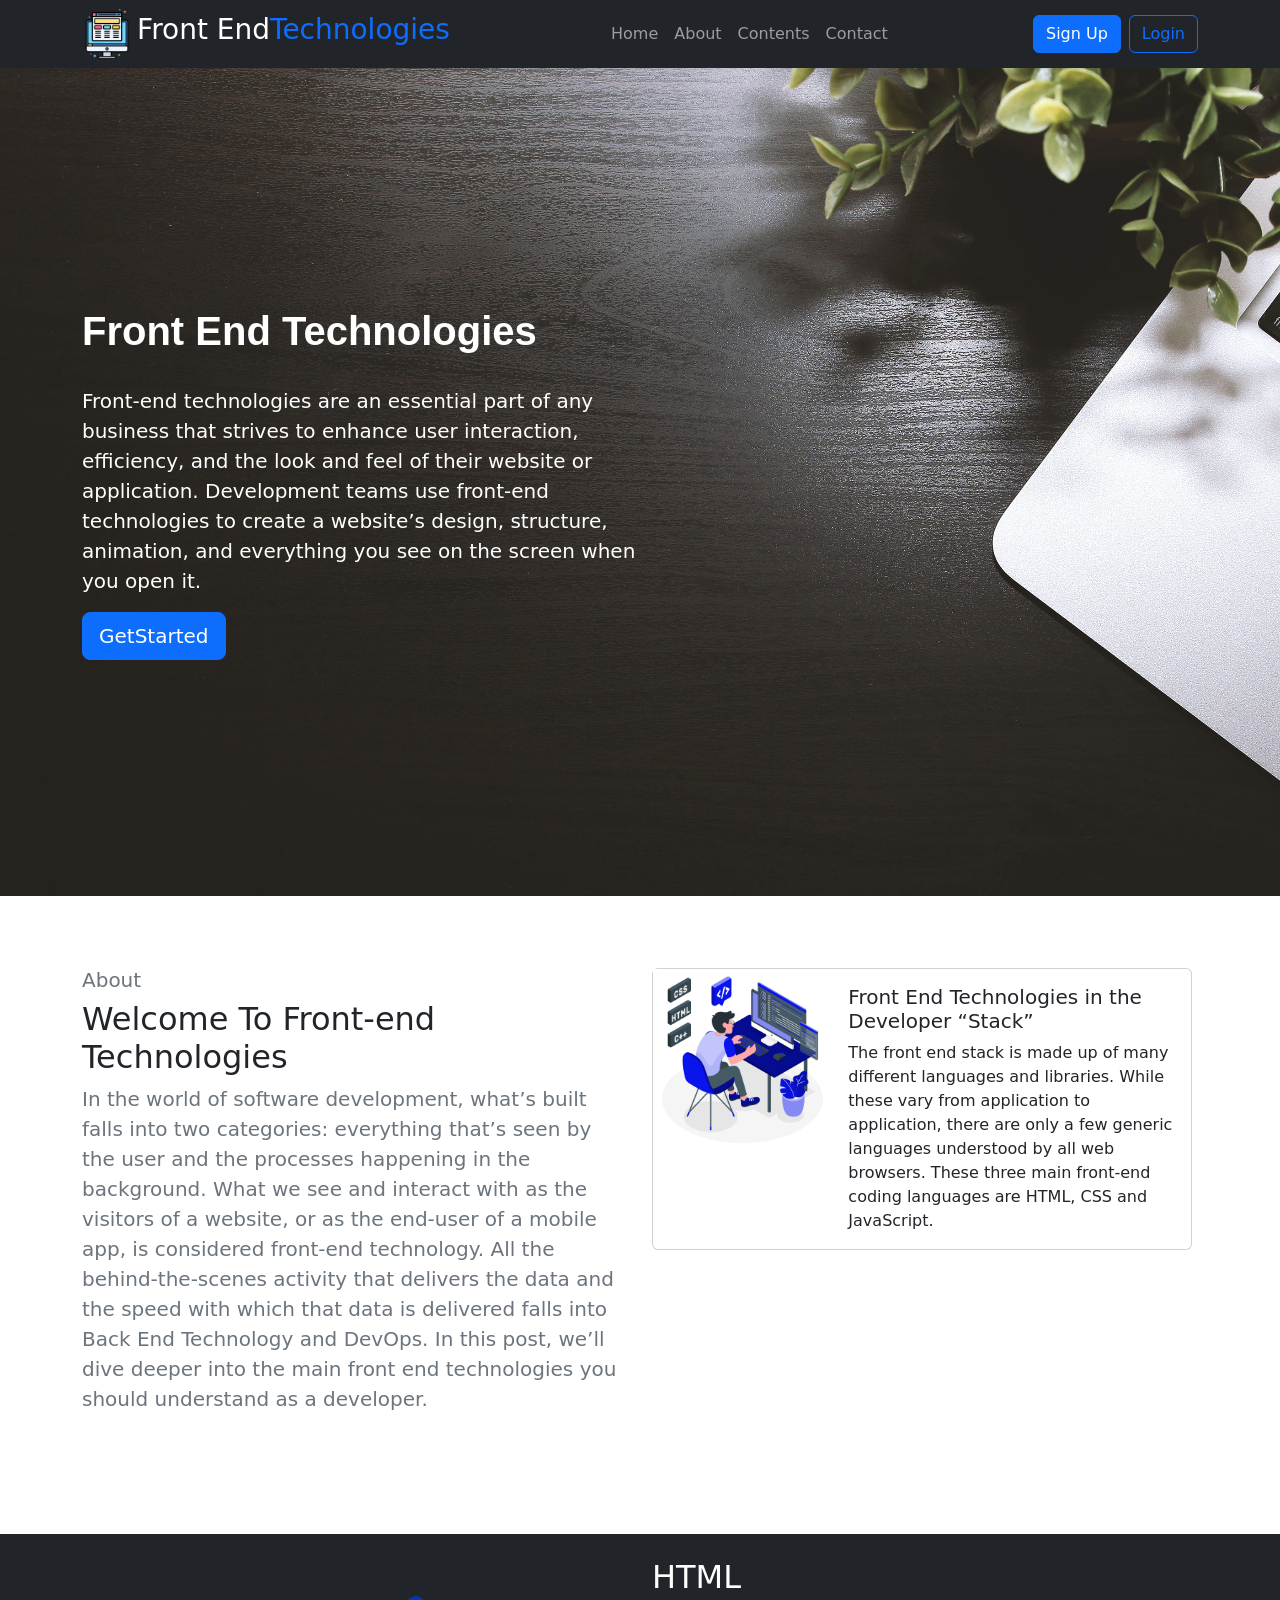
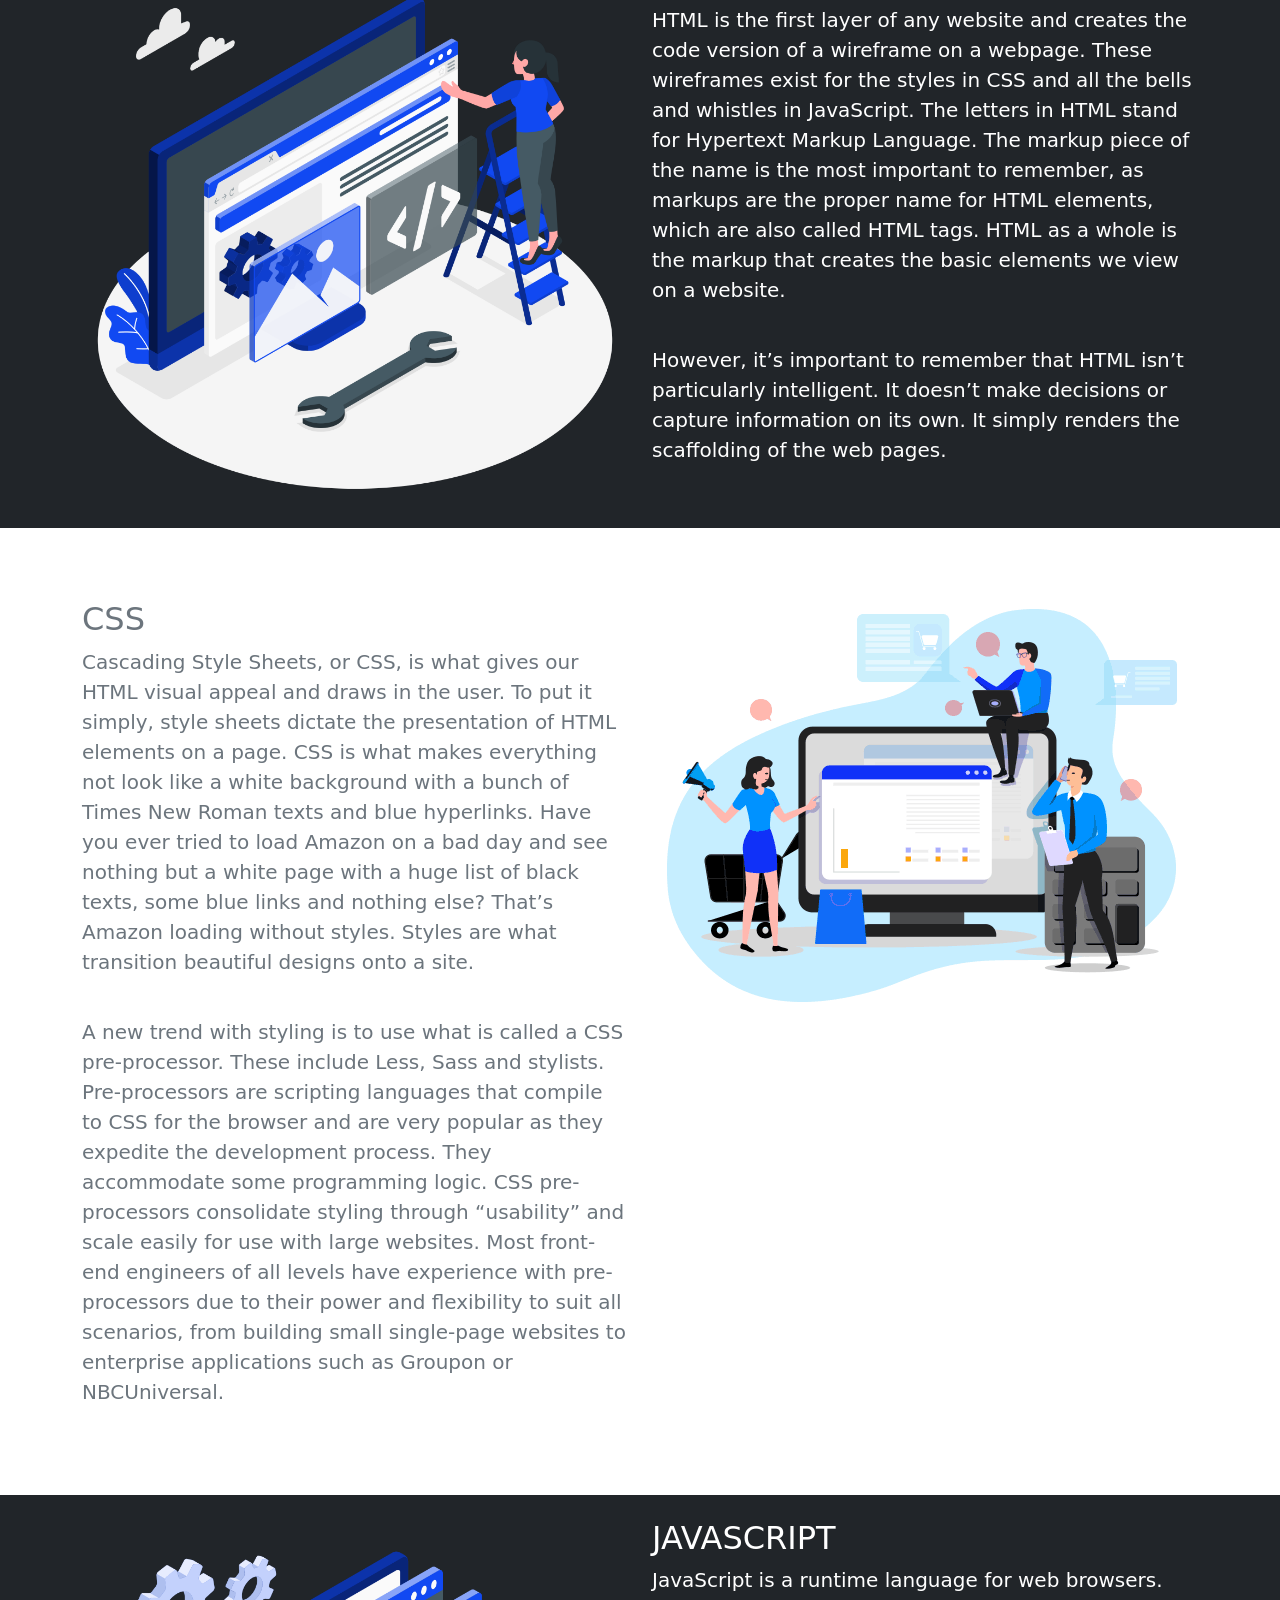
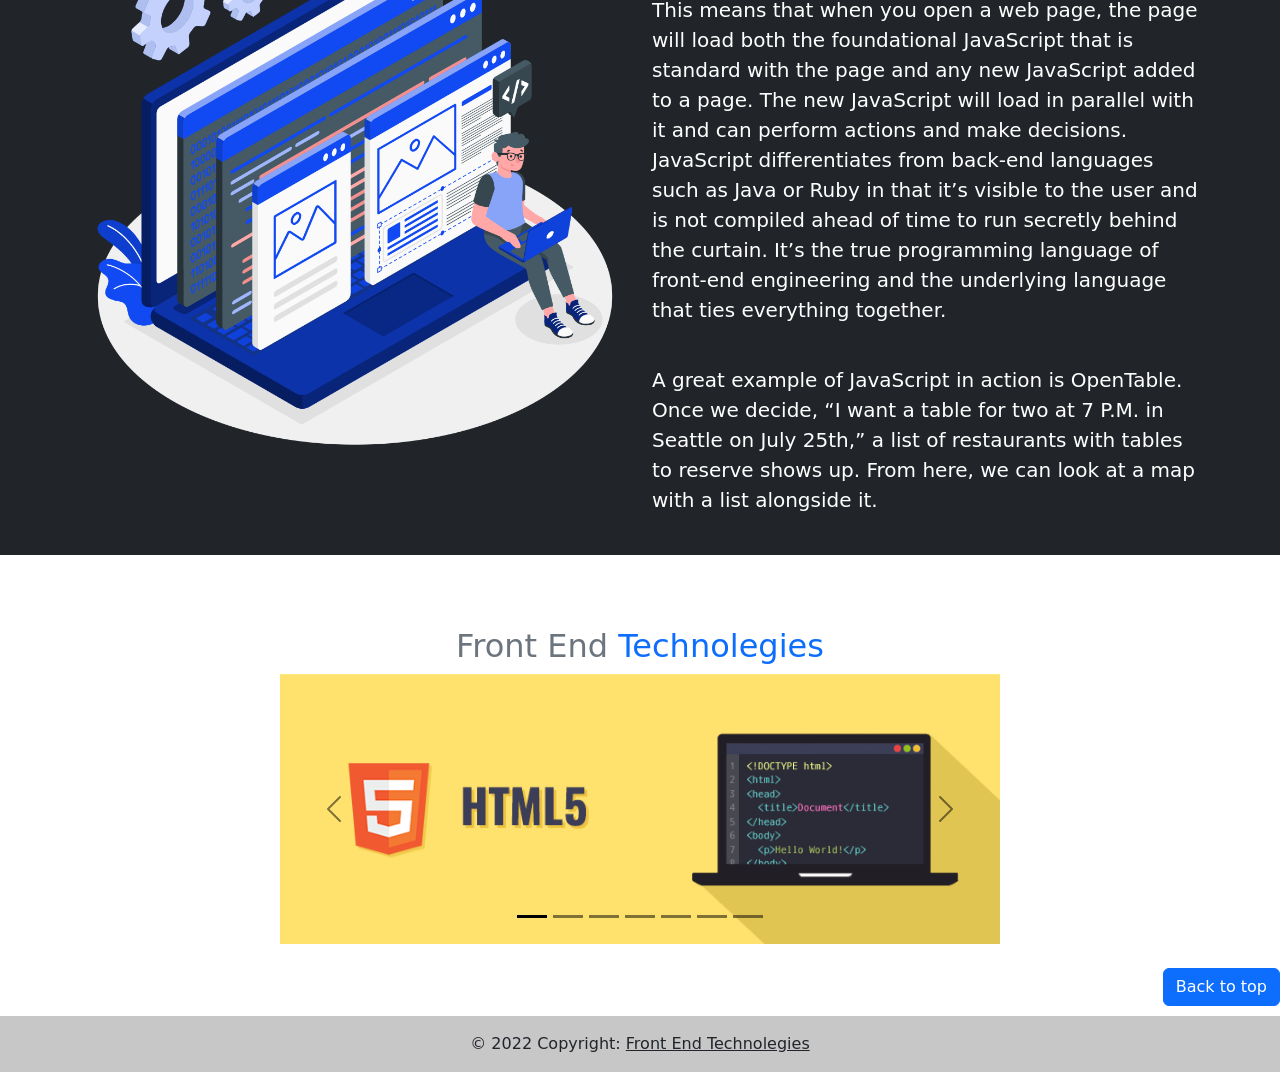
<file: index.html>
<!DOCTYPE html>
<html lang="en">
  <head>
    <meta charset="UTF-8" />
    <meta http-equiv="X-UA-Compatible" content="IE=edge" />
    <meta name="viewport" content="width=device-width, initial-scale=1.0" />
    <link rel="stylesheet" href="assets/css/style.css" />
    <link
      href="https://cdn.jsdelivr.net/npm/bootstrap@5.0.2/dist/css/bootstrap.min.css"
      rel="stylesheet"
      integrity="sha384-EVSTQN3/azprG1Anm3QDgpJLIm9Nao0Yz1ztcQTwFspd3yD65VohhpuuCOmLASjC"
      crossorigin="anonymous"
    />
    <title>Blog | Front End Technologies</title>
  </head>

  <body>
    <!-- Navbar Creation -->
    <nav class="navbar navbar-expand-sm navbar-dark bg-dark sticky-top">
      <div class="container">
        <img
          src="assets/img/icons8-front.png"
          href="index.html"
          alt=""
          srcset=""
          height="50px"
          width="50px"
        />&nbsp;
        <a href="index.html" class="navbar-brand">
          <h3>Front End<span class="text-primary">Technologies</span></h3>
        </a>
        <button
          class="navbar-toggler"
          data-bs-toggler="collapse"
          data-bs-target="#menu"
          aria-expanded="false"
          aria-label="ToggleNavigation"
        >
          <span class="navbar-toggler-icon"></span>
        </button>
        <div class="collapse navbar-collapse" id="menu">
          <ul class="navbar-nav mx-auto">
            <li class="nav-item">
              <a href="#" class="nav-link">Home </a>
            </li>
            <li class="nav-item">
              <a href="#about" class="nav-link">About </a>
            </li>
            <li class="nav-item">
              <a href="card.html" class="nav-link">Contents </a>
            </li>
            <li class="nav-item">
              <a href="#" class="nav-link">Contact </a>
            </li>
          </ul>
          <a href="signup.html">
            <button class="btn btn-primary me-2">Sign Up</button></a
          >
          <a href="login.html">
            <button class="btn btn-outline-primary">Login</button></a
          >
        </div>
      </div>
    </nav>

    <!-- Landing Section -->

    <section id="home" class="landing">
      <div class="container">
        <h1 class="text-white head">Front End Technologies</h1>
        <p class="lead text-white para">
          Front-end technologies are an essential part of any business that
          strives to enhance user interaction, efficiency, and the look and feel
          of their website or application. Development teams use front-end
          technologies to create a website’s design, structure, animation, and
          everything you see on the screen when you open it. <br />
        </p>
        <a href="card.html">
          <button class="btn btn-primary btn-lg">GetStarted</button></a
        >
      </div>
    </section>
    <br /><br />

    <!-- About -->
    <section id="about" class="p-4 mb-5 mt-20">
      <div class="container">
        <div class="row">
          <div class="col-lg-6 col-sm-12 mt-6">
            <h5 class="text-secondary">About</h5>

            <h2>Welcome To Front-end Technologies</h2>
            <p class="lead text-secondary justify">
              In the world of software development, what’s built falls into two
              categories: everything that’s seen by the user and the processes
              happening in the background. What we see and interact with as the
              visitors of a website, or as the end-user of a mobile app, is
              considered front-end technology. All the behind-the-scenes
              activity that delivers the data and the speed with which that data
              is delivered falls into Back End Technology and DevOps. In this
              post, we’ll dive deeper into the main front end technologies you
              should understand as a developer.
            </p>
            <br />
            <h2></h2>
          </div>

          <div class="col-lg-6 col-sm-12">
            <div class="card mb-3" style="max-width: 540px">
              <div class="row g-0">
                <div class="col-md-4">
                  <img
                    src="assets/img/programming.png"
                    class="img-fluid rounded-center"
                    alt="..."
                  />
                </div>
                <div class="col-md-8">
                  <div class="card-body">
                    <h5 class="card-title">
                      Front End Technologies in the Developer “Stack”
                    </h5>
                    <p class="card-text">
                      The front end stack is made up of many different languages
                      and libraries. While these vary from application to
                      application, there are only a few generic languages
                      understood by all web browsers. These three main front-end
                      coding languages are HTML, CSS and JavaScript.
                    </p>
                    <!-- <p class="card-text"><small class="text-muted">Last updated 3 mins ago</small></p> -->
                  </div>
                </div>
              </div>
            </div>
          </div>
        </div>
      </div>
    </section>
    <section id="content" class="p-4 mb-5 mt-20 bg-dark">
      <div class="container bg">
        <div class="row flex-row-reverse">
          <div class="col-lg-6 col-sm-12 mt-6">
            <!-- <h5 class="text-white">Contents</h5> -->

            <h2 class="text-white">HTML</h2>
            <p class="lead text-white justify">
              HTML is the first layer of any website and creates the code
              version of a wireframe on a webpage. These wireframes exist for
              the styles in CSS and all the bells and whistles in JavaScript.
              The letters in HTML stand for Hypertext Markup Language. The
              markup piece of the name is the most important to remember, as
              markups are the proper name for HTML elements, which are also
              called HTML tags. HTML as a whole is the markup that creates the
              basic elements we view on a website.
            </p>
            <br />
            <p class="lead text-white justify">
              However, it’s important to remember that HTML isn’t particularly
              intelligent. It doesn’t make decisions or capture information on
              its own. It simply renders the scaffolding of the web pages.
            </p>
          </div>

          <div class="col-lg-6 col-sm-12">
            <img src="assets/img/contents.png" alt="" class="img-fluid" />
          </div>
        </div>
      </div>
    </section>
    <section id="content" class="p-4 mb-5 mt-20">
      <div class="container bg">
        <div class="row">
          <div class="col-lg-6 col-sm-12 mt-6">
            <!-- <h5 class="text-secondary">Contents</h5> -->

            <h2 class="text-secondary">CSS</h2>
            <p class="lead text-secondary justify">
              Cascading Style Sheets, or CSS, is what gives our HTML visual
              appeal and draws in the user. To put it simply, style sheets
              dictate the presentation of HTML elements on a page. CSS is what
              makes everything not look like a white background with a bunch of
              Times New Roman texts and blue hyperlinks. Have you ever tried to
              load Amazon on a bad day and see nothing but a white page with a
              huge list of black texts, some blue links and nothing else? That’s
              Amazon loading without styles. Styles are what transition
              beautiful designs onto a site.
            </p>
            <br />
            <p class="lead text-secondary justify">
              A new trend with styling is to use what is called a CSS
              pre-processor. These include Less, Sass and stylists.
              Pre-processors are scripting languages that compile to CSS for the
              browser and are very popular as they expedite the development
              process. They accommodate some programming logic. CSS
              pre-processors consolidate styling through “usability” and scale
              easily for use with large websites. Most front-end engineers of
              all levels have experience with pre-processors due to their power
              and flexibility to suit all scenarios, from building small
              single-page websites to enterprise applications such as Groupon or
              NBCUniversal.
            </p>
          </div>

          <div class="col-lg-6 col-sm-12">
            <img src="assets/img/js_1.png" alt="" class="img-fluid" />
          </div>
        </div>
      </div>
    </section>

    <section id="content" class="p-4 mb-5 mt-20 bg-dark">
      <div class="container bg">
        <div class="row flex-row-reverse">
          <div class="col-lg-6 col-sm-12 mt-6">
            <!-- <h5 class="text-white">Contents</h5> -->

            <h2 class="text-white">JAVASCRIPT</h2>
            <p class="lead text-white justify">
              JavaScript is a runtime language for web browsers. This means that
              when you open a web page, the page will load both the foundational
              JavaScript that is standard with the page and any new JavaScript
              added to a page. The new JavaScript will load in parallel with it
              and can perform actions and make decisions. JavaScript
              differentiates from back-end languages such as Java or Ruby in
              that it’s visible to the user and is not compiled ahead of time to
              run secretly behind the curtain. It’s the true programming
              language of front-end engineering and the underlying language that
              ties everything together.
            </p>
            <br />
            <p class="lead text-white justify">
              A great example of JavaScript in action is OpenTable. Once we
              decide, “I want a table for two at 7 P.M. in Seattle on July
              25th,” a list of restaurants with tables to reserve shows up. From
              here, we can look at a map with a list alongside it.
            </p>
          </div>

          <div class="col-lg-6 col-sm-12">
            <img src="assets/img/js_2.png" alt="" class="img-fluid" />
          </div>
        </div>
      </div>
    </section>

    <section>
      <div class="secton-corosal p-4">
        <h2 class="text-secondary text-center">
          Front End <span class="text-primary">Technolegies</span>
        </h2>
        <div
          id="carouselExampleDark"
          class="carousel carousel-dark slide"
          data-bs-ride="carousel"
        >
          <div class="carousel-indicators">
            <button
              type="button"
              data-bs-target="#carouselExampleDark"
              data-bs-slide-to="0"
              class="active"
              aria-current="true"
              aria-label="Slide 1"
            ></button>
            <button
              type="button"
              data-bs-target="#carouselExampleDark"
              data-bs-slide-to="1"
              aria-label="Slide 2"
            ></button>
            <button
              type="button"
              data-bs-target="#carouselExampleDark"
              data-bs-slide-to="2"
              aria-label="Slide 3"
            ></button>
            <button
              type="button"
              data-bs-target="#carouselExampleDark"
              data-bs-slide-to="3"
              aria-label="Slide 4"
            ></button>
            <button
              type="button"
              data-bs-target="#carouselExampleDark"
              data-bs-slide-to="4"
              aria-label="Slide 5"
            ></button>
            <button
              type="button"
              data-bs-target="#carouselExampleDark"
              data-bs-slide-to="5"
              aria-label="Slide 6"
            ></button>
            <button
              type="button"
              data-bs-target="#carouselExampleDark"
              data-bs-slide-to="6"
              aria-label="Slide 7"
            ></button>
          </div>
          <div class="carousel-inner">
            <div class="carousel-item active" data-bs-interval="2000">
              <img
                src="assets/img/thumbnail/html-illustration.png"
                class="d-block w-100"
                alt="..."
              />
              <div class="carousel-caption d-none d-md-block">
                <!-- <h5>First slide label</h5>
              <p>Some representative placeholder content for the first slide.</p> -->
              </div>
            </div>
            <div class="carousel-item" data-bs-interval="2000">
              <img
                src="assets/img/thumbnail/css-illustration.png"
                class="d-block w-100"
                alt="..."
              />
              <div class="carousel-caption d-none d-md-block">
                <!-- <h5>Second slide label</h5>
              <p>Some representative placeholder content for the second slide.</p> -->
              </div>
            </div>
            <div class="carousel-item" data-bs-interval="2000">
              <img
                src="assets/img/thumbnail/BOOTSTRAP1.jfif"
                class="d-block w-100"
                alt="..."
              />
              <div class="carousel-caption d-none d-md-block">
                <!-- <h5>Third slide label</h5>
              <p>Some representative placeholder content for the third slide.</p> -->
              </div>
            </div>
            <div class="carousel-item" data-bs-interval="2000">
              <img
                src="assets/img/thumbnail/javascript-illustration.png"
                class="d-block w-100"
                alt="..."
              />
              <div class="carousel-caption d-none d-md-block">
                <!-- <h5>Third slide label</h5>
              <p>Some representative placeholder content for the third slide.</p> -->
              </div>
            </div>
            <div class="carousel-item" data-bs-interval="2000">
              <img
                src="assets/img/thumbnail/reactjs.jpg"
                class="d-block w-100"
                alt="..."
              />
              <div class="carousel-caption d-none d-md-block">
                <!-- <h5>Third slide label</h5>
              <p>Some representative placeholder content for the third slide.</p> -->
              </div>
            </div>
            <div class="carousel-item" data-bs-interval="2000">
              <img
                src="assets/img/thumbnail/vuejs.png"
                class="d-block w-100"
                alt="..."
              />
              <div class="carousel-caption d-none d-md-block">
                <!-- <h5>Third slide label</h5>
              <p>Some representative placeholder content for the third slide.</p> -->
              </div>
            </div>
            <div class="carousel-item" data-bs-interval="2000">
              <img
                src="assets/img/thumbnail/angularjs.png"
                class="d-block w-100"
                alt="..."
              />
              <div class="carousel-caption d-none d-md-block">
                <!-- <h5>Third slide label</h5>
              <p>Some representative placeholder content for the third slide.</p> -->
              </div>
            </div>
            <div class="carousel-item" data-bs-interval="2000">
              <img
                src="assets/img/thumbnail/flutter.png"
                class="d-block w-100"
                alt="..."
              />
              <div class="carousel-caption d-none d-md-block">
                <!-- <h5>Third slide label</h5>
              <p>Some representative placeholder content for the third slide.</p> -->
              </div>
            </div>
          </div>
          <button
            class="carousel-control-prev"
            type="button"
            data-bs-target="#carouselExampleDark"
            data-bs-slide="prev"
          >
            <span class="carousel-control-prev-icon" aria-hidden="true"></span>
            <span class="visually-hidden">Previous</span>
          </button>
          <button
            class="carousel-control-next"
            type="button"
            data-bs-target="#carouselExampleDark"
            data-bs-slide="next"
          >
            <span class="carousel-control-next-icon" aria-hidden="true"></span>
            <span class="visually-hidden">Next</span>
          </button>
        </div>
      </div>
    </section>
    <a href="#" class="o-scroll-up static" title="back to top">
      <button class="btn btn-primary o-scroll-up-text float-end">
        Back to top</button
      ><br />
      <!-- <span class="o-scroll-up-icon" aria-hidden="true"></span> -->
    </a>
    <br />

    <footer class="bg-light text-center text-lg-start">
      <!-- Copyright -->
      <div class="text-center p-3" style="background-color: rgba(0, 0, 0, 0.2)">
        © 2022 Copyright:
        <a class="text-dark" href="index.html">Front End Technolegies</a>
      </div>
      <!-- Copyright -->
    </footer>
<script src="assets/js/script.js"></script>
    <script
      src="https://cdn.jsdelivr.net/npm/bootstrap@5.0.2/dist/js/bootstrap.bundle.min.js"
      integrity="sha384-MrcW6ZMFYlzcLA8Nl+NtUVF0sA7MsXsP1UyJoMp4YLEuNSfAP+JcXn/tWtIaxVXM"
      crossorigin="anonymous"
    ></script>
    <script
      src="https://cdn.jsdelivr.net/npm/@popperjs/core@2.9.2/dist/umd/popper.min.js"
      integrity="sha384-IQsoLXl5PILFhosVNubq5LC7Qb9DXgDA9i+tQ8Zj3iwWAwPtgFTxbJ8NT4GN1R8p"
      crossorigin="anonymous"
    ></script>
    <script
      src="https://cdn.jsdelivr.net/npm/bootstrap@5.0.2/dist/js/bootstrap.min.js"
      integrity="sha384-cVKIPhGWiC2Al4u+LWgxfKTRIcfu0JTxR+EQDz/bgldoEyl4H0zUF0QKbrJ0EcQF"
      crossorigin="anonymous"
    ></script>
  </body>
</html>
</file>
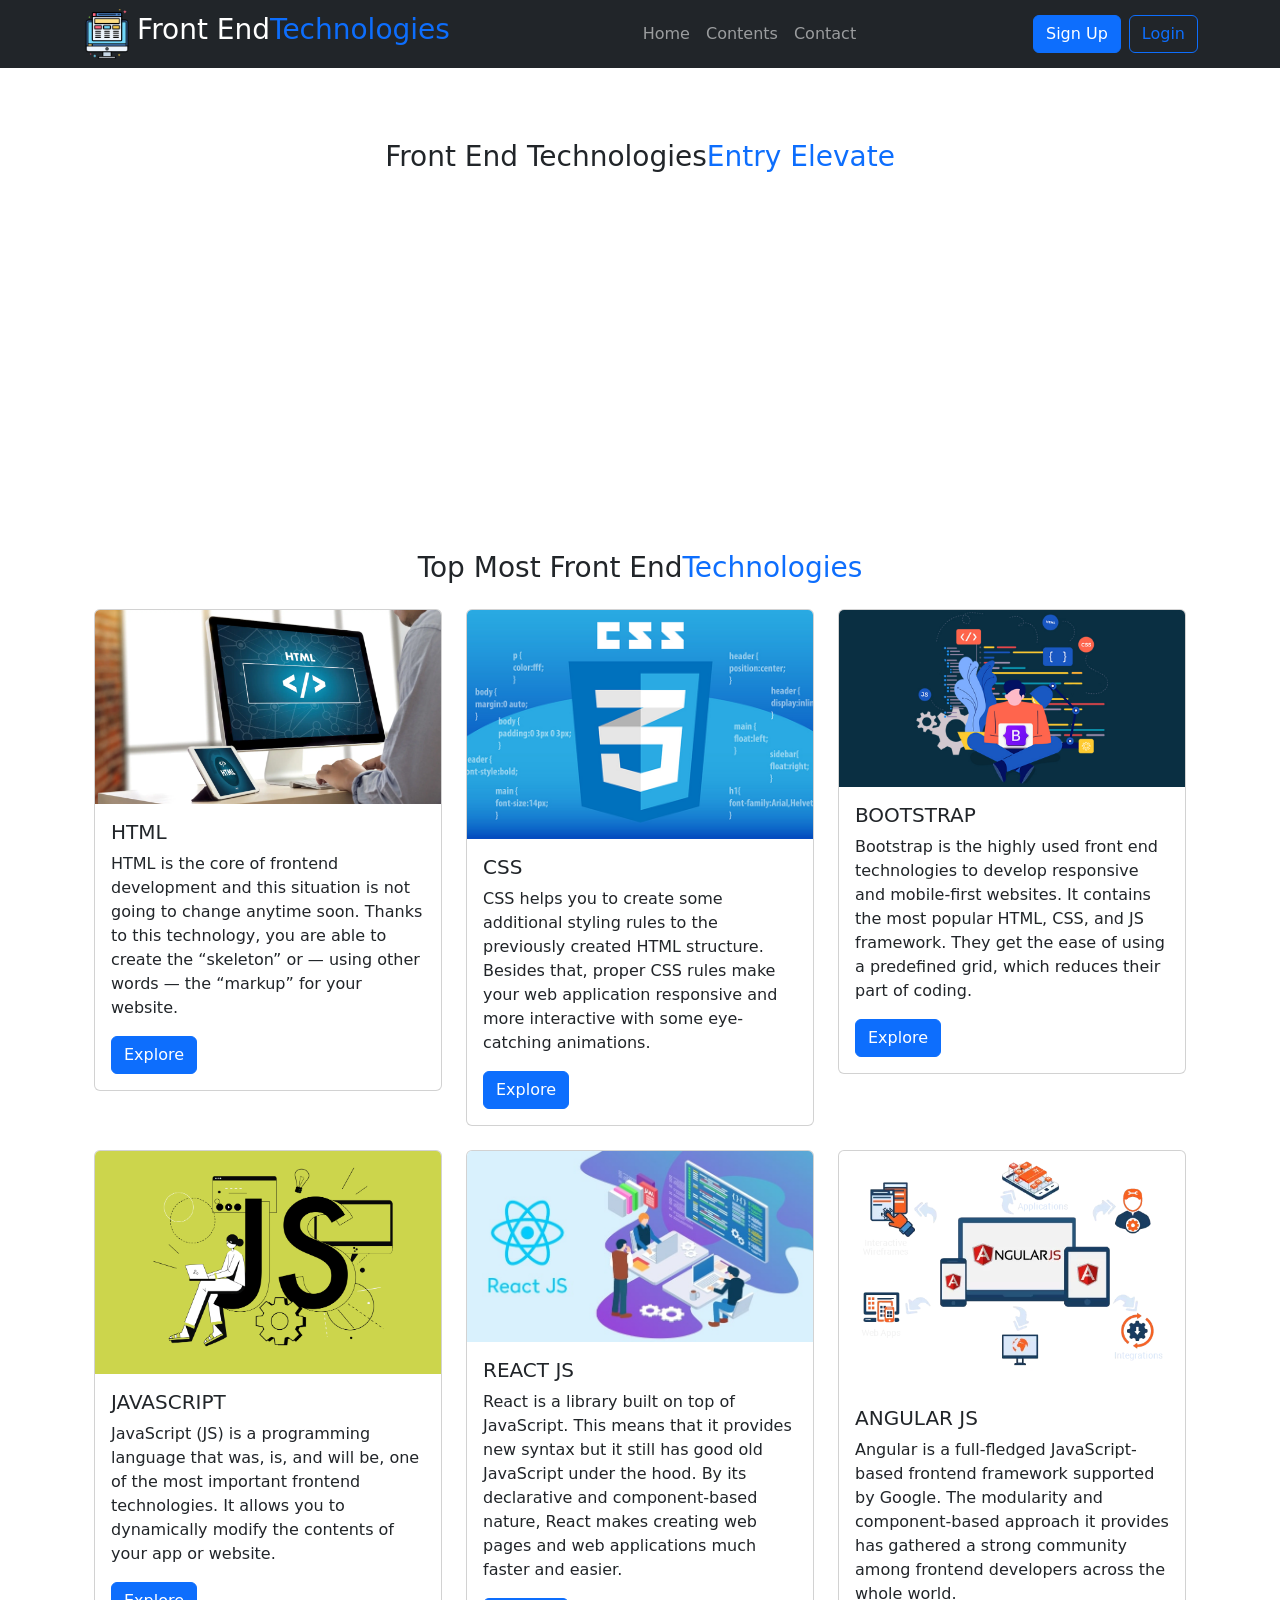
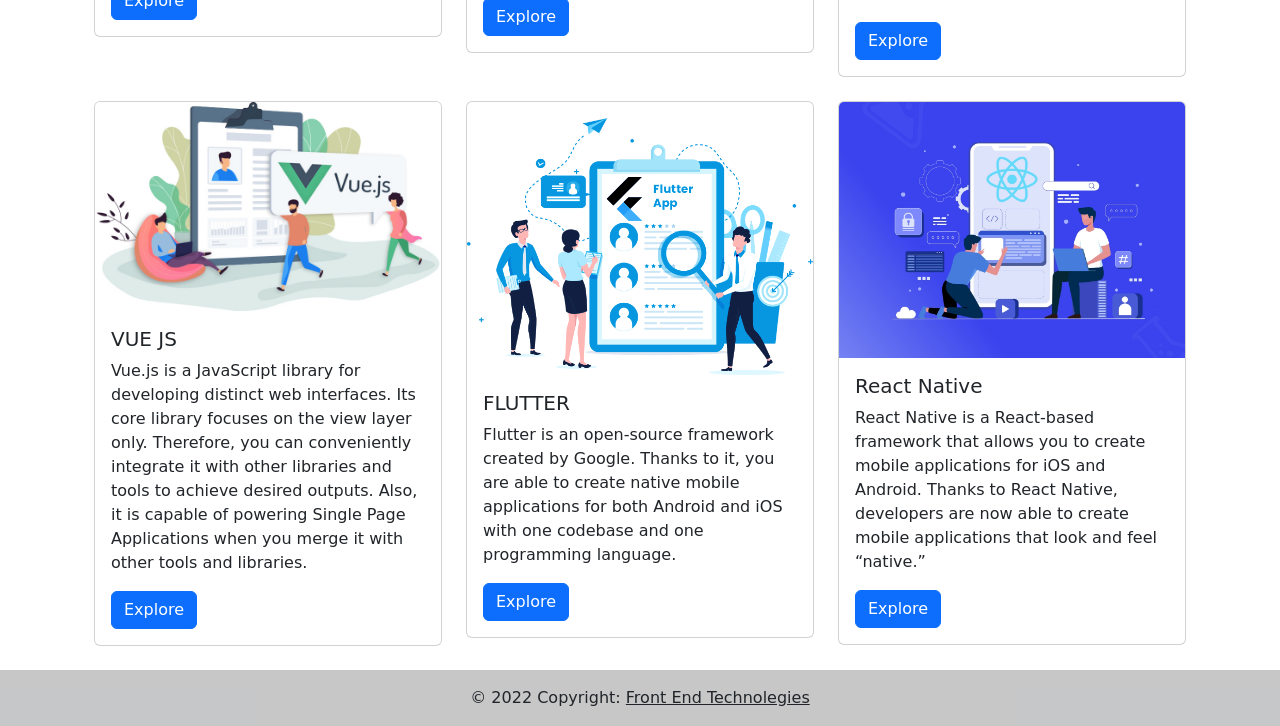
<file: card.html>
<!DOCTYPE html>
<html lang="en">

<head>
    <meta charset="UTF-8">
    <meta http-equiv="X-UA-Compatible" content="IE=edge">
    <meta name="viewport" content="width=device-width, initial-scale=1.0">
    <link rel="stylesheet" href="assets/css/style.css">
    <link href="https://cdn.jsdelivr.net/npm/bootstrap@5.0.2/dist/css/bootstrap.min.css" rel="stylesheet"
        integrity="sha384-EVSTQN3/azprG1Anm3QDgpJLIm9Nao0Yz1ztcQTwFspd3yD65VohhpuuCOmLASjC" crossorigin="anonymous">
    <title>Blog | Front End Technologies</title>
</head>


<body>
    <!-- Navbar Creation -->
    <nav class="navbar navbar-expand-sm navbar-dark bg-dark sticky-top mb-5">
        <div class="container">
            <img src="assets/img/icons8-front.png" href="index.html" alt="" srcset="" height="50px" width="50px">&nbsp;
            <a href="index.html" class="navbar-brand">
                <h3>Front End<span class="text-primary">Technologies</span></h3>
            </a>
            <button class="navbar-toggler" data-bs-toggler="collapse" data-bs-target="#menu" aria-expanded="false"
                aria-label="ToggleNavigation">
                <span class="navbar-toggler-icon"></span>
            </button>
            <div class="collapse navbar-collapse" id="menu">
                <ul class="navbar-nav mx-auto">
                    <li class="nav-item">
                        <a href="index.html" class="nav-link">Home
                        </a>
                    </li>
                    <!-- <li class="nav-item">
                        <a href="#about" class="nav-link">About
                        </a>
                    </li> -->
                    <li class="nav-item">
                        <a href="card.html" class="nav-link">Contents
                        </a>
                    </li>
                    <li class="nav-item">
                        <a href="#" class="nav-link">Contact
                        </a>
                    </li>
                </ul>
                <a href="signup.html"> <button class="btn btn-primary me-2">Sign Up</button></a>
                <a href="login.html"> <button class="btn btn-outline-primary">Login</button></a>
            </div>
        </div>
    </nav>

    <section>
        <div class="container p-4">
            <h3 class="text-center">Front End Technologies<span class="text-primary">Entry Elevate</span></h3><br>
            <div class="embed-responsive embed-responsive-16by9 text-center">
                <iframe width="560" height="315" src="https://www.youtube.com/embed/BL-ZeRv8N2g" title="YouTube video player" frameborder="0" allow="accelerometer; autoplay; clipboard-write; encrypted-media; gyroscope; picture-in-picture" allowfullscreen></iframe>
              </div><br>
            <h3 class="mb-4 text-center">Top Most Front End<span class="text-primary">Technologies</span></h3>
            <div class="row row-cols-1 row-cols-md-3 g-4">
                <div class="col">
                    <div class="card">
                        <img src="assets/img/thumbnail/HTML11.webp" class="card-img-top"
                            alt="Hollywood Sign on The Hill" />
                        <div class="card-body">
                            <h5 class="card-title">HTML</h5>
                            <p class="card-text">
                                HTML is the core of frontend development and this situation is not going to change anytime soon. Thanks to this technology, you are able to create the “skeleton” or — using other words — the “markup” for your website.
                            </p>
                            <a href="https://developer.mozilla.org/en-US/docs/Web/HTML" class="btn btn-primary">Explore</a>
                        </div>
                    </div>
                </div>
                <div class="col">
                    <div class="card">
                        <img src="assets/img/thumbnail/css.png" class="card-img-top"
                            alt="Palm Springs Road" />
                        <div class="card-body">
                            <h5 class="card-title">CSS</h5>
                            <p class="card-text">
                                CSS helps you to create some additional styling rules to the previously created HTML structure. Besides that, proper CSS rules make your web application responsive and more interactive with some eye-catching animations.
                            </p>
                            <a href="https://developer.mozilla.org/en-US/docs/Web/CSS" class="btn btn-primary">Explore</a>
                        </div>
                    </div>
                </div>
                <div class="col">
                    <div class="card">
                        <img src="assets/img/thumbnail/bootstrap-version-5-.jpg" class="card-img-top"
                            alt="Los Angeles Skyscrapers" />
                        <div class="card-body">
                            <h5 class="card-title">BOOTSTRAP</h5>
                            <p class="card-text">Bootstrap is the highly used front end technologies to develop responsive and mobile-first websites. It contains the most popular HTML, CSS, and JS framework. They get the ease of using a predefined grid, which reduces their part of coding.</p>
                            <a href="https://getbootstrap.com/docs/5.0/getting-started/introduction/"
                            class="btn btn-primary">Explore</a>
                        </div>
                    </div>
                </div>
                <div class="col">
                    <div class="card">
                        <img src="assets/img/thumbnail/JS1.png" class="card-img-top"
                            alt="Skyscrapers" />
                        <div class="card-body">
                            <h5 class="card-title">JAVASCRIPT</h5>
                            <p class="card-text">
                                JavaScript (JS) is a programming language that was, is, and will be, one of the most important frontend technologies. It allows you to dynamically modify the contents of your app or website.
                            </p>
                            <a href="https://www.javascript.com/" class="btn btn-primary">Explore</a>
                        </div>
                    </div>
                </div>
                <div class="col">
                    <div class="card">
                        <img src="assets/img/thumbnail/react11.jpg" class="card-img-top"
                            alt="Skyscrapers" />
                        <div class="card-body">
                            <h5 class="card-title">REACT JS</h5>
                            <p class="card-text">
                                React is a library built on top of JavaScript. This means that it provides new syntax but it still has good old JavaScript under the hood. By its declarative and component-based nature, React makes creating web pages and web applications much faster and easier.
                            </p>
                            <a href="https://reactjs.org/" class="btn btn-primary">Explore</a>
                        </div>
                    </div>
                </div>
                <div class="col">
                    <div class="card">
                        <img src="assets/img/thumbnail/Angula-JS.webp" class="card-img-top"
                            alt="Skyscrapers" />
                        <div class="card-body">
                            <h5 class="card-title">ANGULAR JS</h5>
                            <p class="card-text">
                                Angular is a full-fledged JavaScript-based frontend framework supported by Google. The modularity and component-based approach it provides has gathered a strong community among frontend developers across the whole world.
                            </p>
                            <a href="https://angular.io/"  class="btn btn-primary">Explore</a>
                        </div>
                    </div>
                </div>
                <div class="col">
                    <div class="card">
                        <img src="assets/img/thumbnail/VUE.jpg" class="card-img-top"
                            alt="Skyscrapers" />
                        <div class="card-body">
                            <h5 class="card-title">VUE JS</h5>
                            <p class="card-text">
                                Vue.js is a JavaScript library for developing distinct web interfaces. Its core library focuses on the view layer only. Therefore, you can conveniently integrate it with other libraries and tools to achieve desired outputs. Also, it is capable of powering Single Page Applications when you merge it with other tools and libraries.
                            </p>
                            <a href="https://vuejs.org/" class="btn btn-primary">Explore</a>
                        </div>
                    </div>
                </div>
                <div class="col">
                    <div class="card">
                        <img src="assets/img/thumbnail/flutter_top_banner.png" class="card-img-top"
                            alt="Skyscrapers" />
                        <div class="card-body">
                            <h5 class="card-title">FLUTTER</h5>
                            <p class="card-text">
                                Flutter is an open-source framework created by Google. Thanks to it, you are able to create native mobile applications for both Android and iOS with one codebase and one programming language.
                            </p>
                            <a href="https://docs.flutter.dev/reference/tutorials" class="btn btn-primary">Explore</a>
                        </div>
                    </div>
                </div>
                <div class="col">
                    <div class="card">
                        <img src="assets/img/thumbnail/react-NAT.jpg" class="card-img-top"
                            alt="Skyscrapers" />
                        <div class="card-body">
                            <h5 class="card-title">React Native</h5>
                            <p class="card-text">
                                React Native is a React-based framework that allows you to create mobile applications for iOS and Android. Thanks to React Native, developers are now able to create mobile applications that look and feel “native.”
                            </p>
                            <a href="https://reactnative.dev/docs/tutorial" class="btn btn-primary">Explore</a>
                        </div>
                    </div>
                </div>
            </div>
        </div>
    </section>






    
  <footer class="bg-light text-center text-lg-start">
    <!-- Copyright -->
    <div class="text-center p-3" style="background-color: rgba(0, 0, 0, 0.2);">
      © 2022 Copyright:
      <a class="text-dark" href="index.html">Front End Technolegies</a>
    </div>
    <!-- Copyright -->
  </footer>

    <script src="https://cdn.jsdelivr.net/npm/bootstrap@5.0.2/dist/js/bootstrap.bundle.min.js"
        integrity="sha384-MrcW6ZMFYlzcLA8Nl+NtUVF0sA7MsXsP1UyJoMp4YLEuNSfAP+JcXn/tWtIaxVXM"
        crossorigin="anonymous"></script>
    <script src="https://cdn.jsdelivr.net/npm/@popperjs/core@2.9.2/dist/umd/popper.min.js"
        integrity="sha384-IQsoLXl5PILFhosVNubq5LC7Qb9DXgDA9i+tQ8Zj3iwWAwPtgFTxbJ8NT4GN1R8p"
        crossorigin="anonymous"></script>
    <script src="https://cdn.jsdelivr.net/npm/bootstrap@5.0.2/dist/js/bootstrap.min.js"
        integrity="sha384-cVKIPhGWiC2Al4u+LWgxfKTRIcfu0JTxR+EQDz/bgldoEyl4H0zUF0QKbrJ0EcQF"
        crossorigin="anonymous"></script>
</body>

</html>
</file>
<file: assets/css/style.css>
.landing{
    background:url('../img/black_background.jpg') no-repeat;
    width: auto;
    height: 92vh;
    padding-top: 10%;
}
.head{
    font-family: Arial, Helvetica, sans-serif;
    font-weight: bold;
    padding-top: 10%;
    padding-bottom: 2%;
}
.para{
    width: 50%;
}
.secton-corosal{
    height: 80%;
    width: 60%;
    margin: 0 auto;
}
</file>
